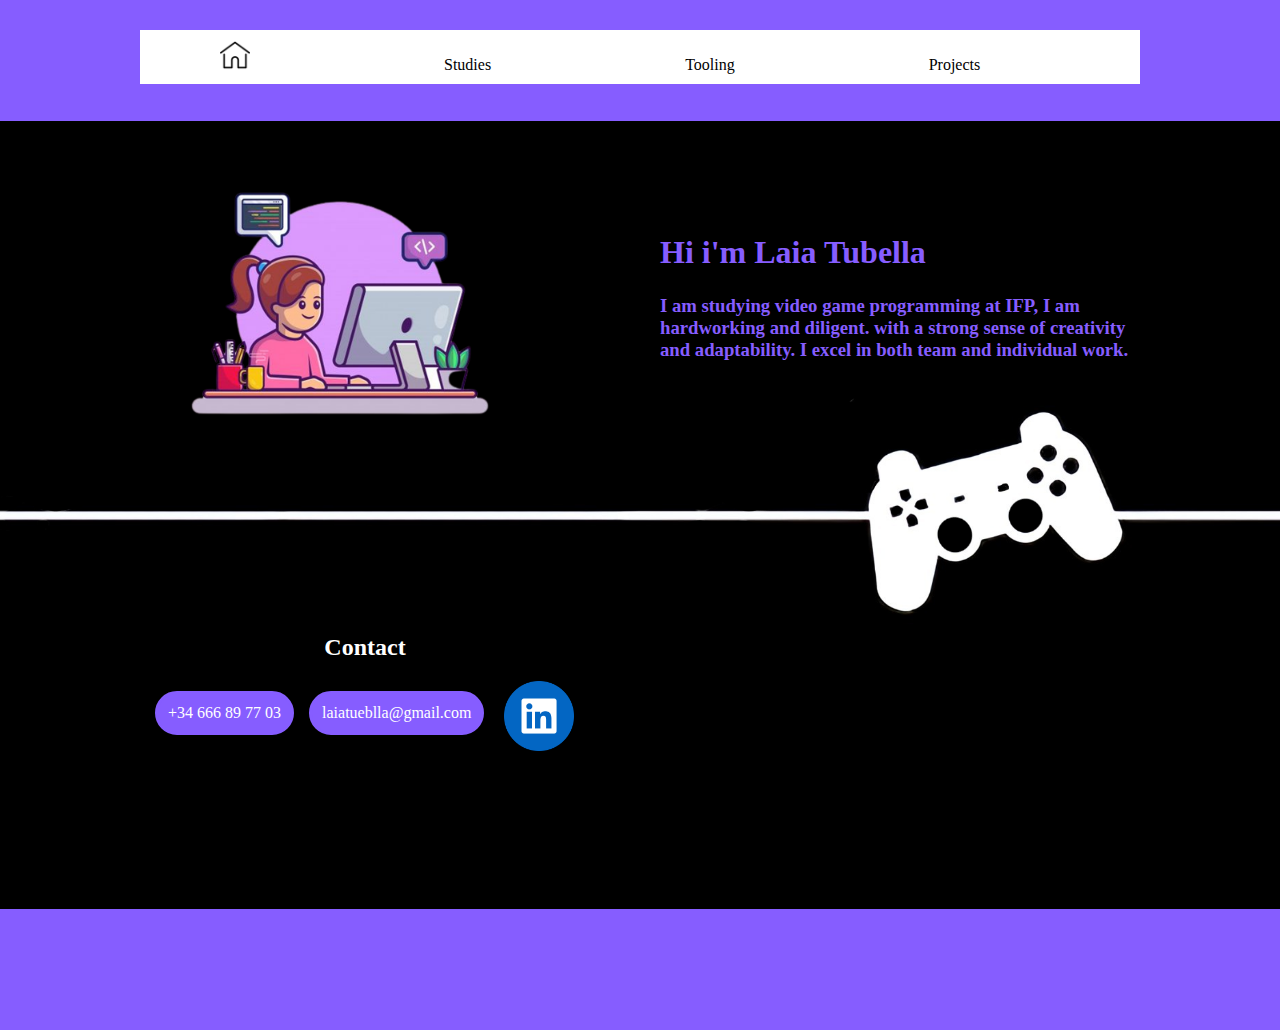
<file: index.html>
<!DOCTYPE html>
<html>
	<head>
		<title>Laia Tubella</title>
		<meta charset="UTF-8">
        <link href="css/estile.css" rel="stylesheet">
	</head>
    <header>
        <nav>
            <ul class="navbar">
                <li><a href="index.html"><img class="iconhome" src="imatges/home.png" alt="home"></a></li>
                <li><a href="html/index1.html">Studies</a></li>
                <li><a href="html/index2.html">Tooling</a></li>
                <li><a href="html/index3.html">Projects</a></li>
            </ul>
        </nav>
    </header>
    <body class="bodymainmenu">
        <img class="iconme" src="imatges/girlimg.png" alt="me">

        <div class="div1me">
            <h1 class="myname">Hi i'm Laia Tubella</h1>
            <h3 class="abautme">I am studying video game programming at IFP, I am hardworking and diligent.
                with a strong sense of creativity and adaptability. I excel in both team and individual work.
            </h3>
        </div>
        <div class="cont">
            <h2>Contact</h2>
            <span>+34 666 89 77 03</span>
            <span>laiatueblla@gmail.com</span>
            <a href="https://www.linkedin.com/in/laia-tubella-de-la-fuente-a17a81219/" target="_blank"><img class="iconlink" src="imatges/link.png"></a>
        </div>
    </body>
</html>
</file>
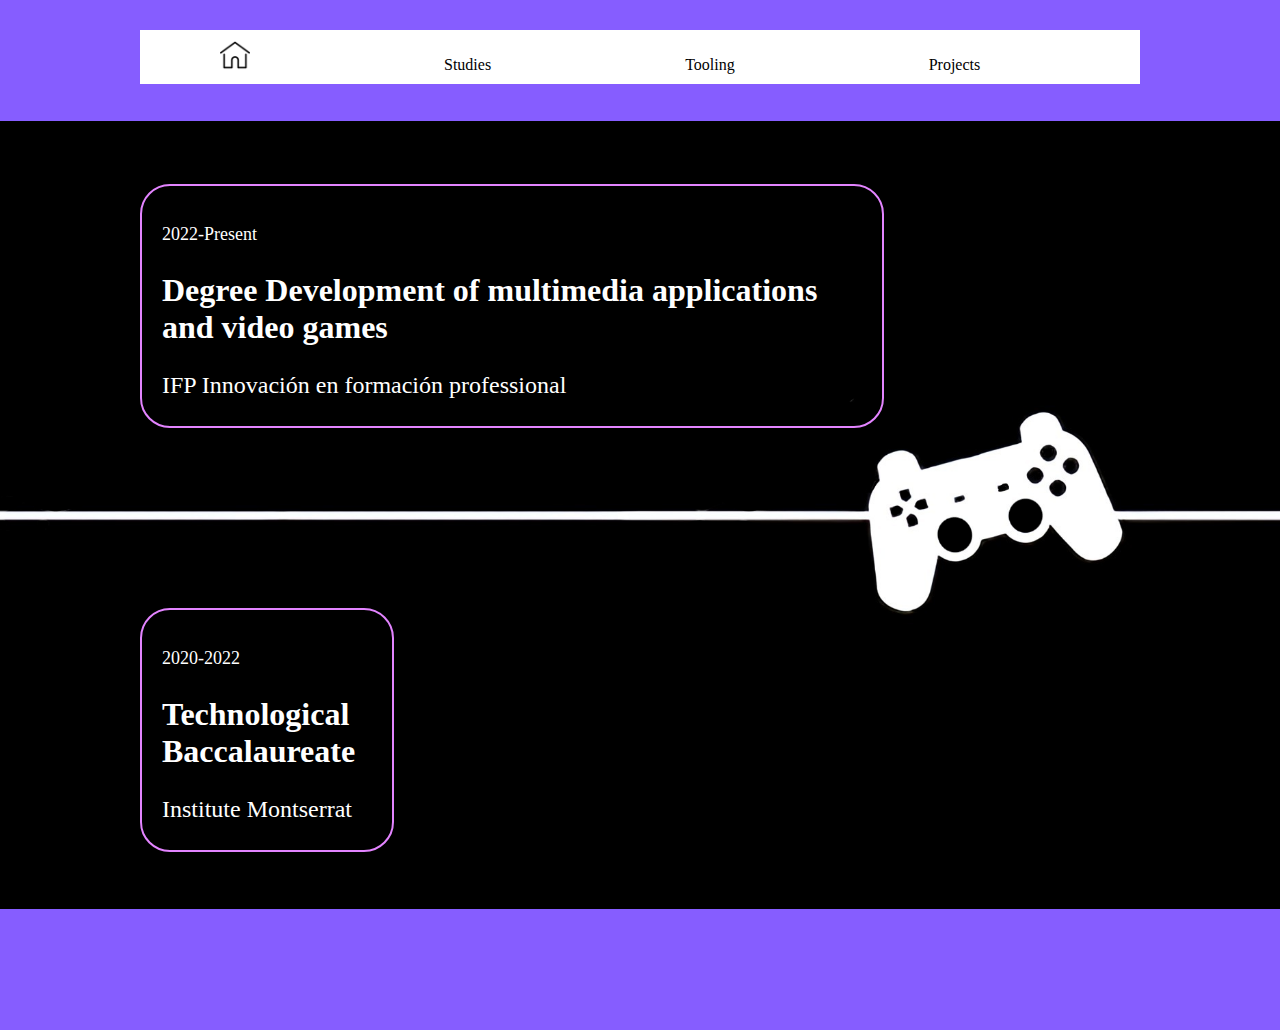
<file: html/index1.html>
<!DOCTYPE html>
<html>
	<head>
		<title>Laia Tubella</title>
		<meta charset="UTF-8">
        <link href="../css/estile.css" rel="stylesheet">
	</head>
    <header>
        <nav>
            <ul class="navbar">
                <li><a href="../index.html"><img class="iconhome" src="../imatges/home.png" alt="home"></a></li>
                <li><a href="index1.html">Studies</a></li>
                <li><a href="../html/index2.html">Tooling</a></li>
                <li><a href="../html/index3.html">Projects</a></li>
            </ul>
        </nav>
    </header>
    <body class="bodymainmenu">
        <div class="IFP">
            <p class="time">2022-Present</p>
            <h2 class="degree">Degree Development of multimedia applications and video games</h2>
            <a class="linkins" href="https://www.ifp.es/" target="_blank">IFP Innovación en formación professional</a>
        </div>
        <div class="munsa">
            <p class="time">2020-2022</p>
            <h2 class="degree">Technological Baccalaureate</h2>
            <a class="linkins" href="https://www.institutmontserrat.cat/?avia_forced_reroute=1/" target="_blank">Institute Montserrat</a>
        </div>
        
    </body>
</html>
</file>
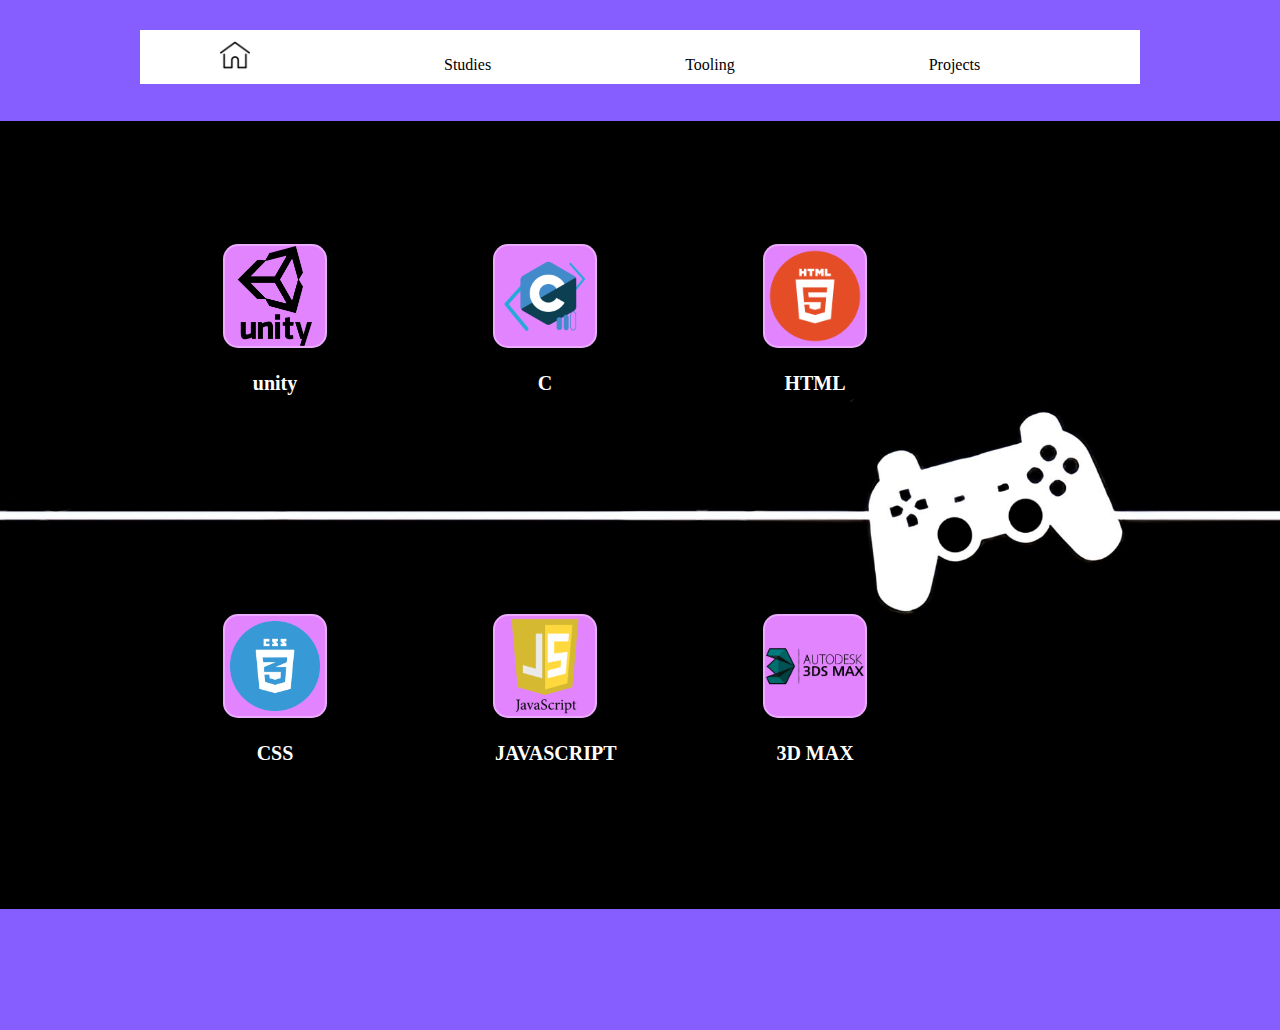
<file: html/index2.html>
<!DOCTYPE html>
<html>
	<head>
		<title>Laia Tubella</title>
		<meta charset="UTF-8">
        <link href="../css/estile.css" rel="stylesheet">
	</head>
    <header>
        <nav>
            <ul class="navbar">
                <li><a href="../index.html"><img class="iconhome" src="../imatges/home.png" alt="home"></a></li>
                <li><a href="../html/index1.html">Studies</a></li>
                <li><a href="index2.html">Tooling</a></li>
                <li><a href="../html/index3.html">Projects</a></li>
            </ul>
        </nav>
    </header>
    <body class="bodymainmenu">
        <article class="tol">
            <img src="../imatges/unity.png">
            <h3>unity</h3>
        </article>
        <article class="tol">
            <img src="../imatges/cicon.png">
            <h3>C</h3>
        </article>
        <article class="tol">
            <img src="../imatges/htmlicon.png">
            <h3>HTML</h3>
        </article>
        <article class="tol">
            <img src="../imatges/cssicon.png">
            <h3>CSS</h3>
        </article>
        <article class="tol">
            <img src="../imatges/jsicon.png">
            <h3>JAVASCRIPT</h3>
        </article>
        <article class="tol">
            <img src="../imatges/3dmaxicon.png">
            <h3>3D MAX</h3>
        </article>
    </body>
</html>
</file>
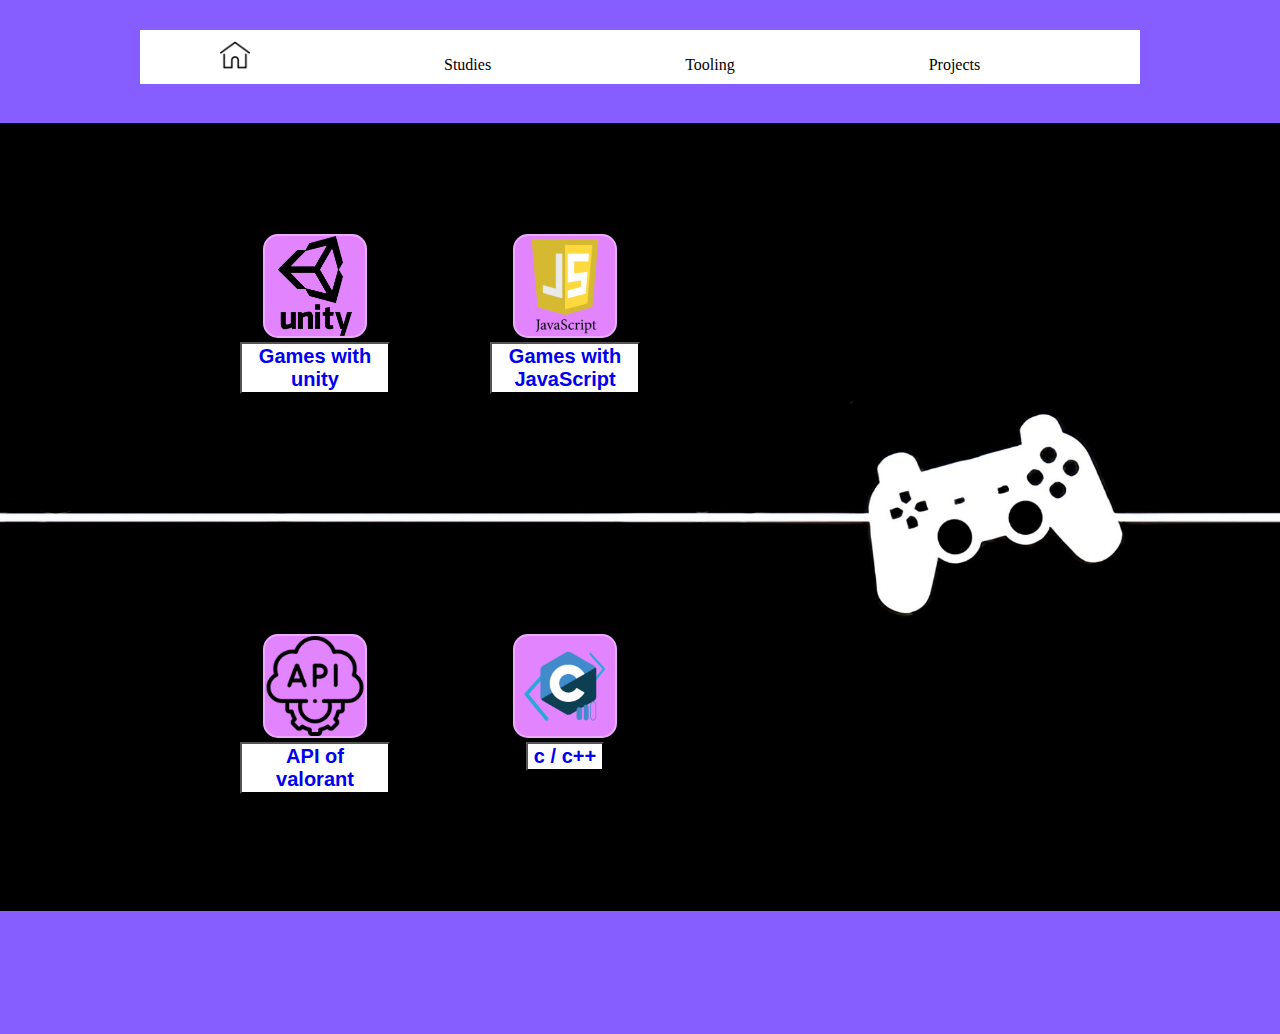
<file: html/index3.html>
<!DOCTYPE html>
<html>
	<head>
		<title>Laia Tubella</title>
		<meta charset="UTF-8">
        <link href="../css/estile.css" rel="stylesheet">
	</head>
    <header>
        <nav>
            <ul class="navbar">
                <li><a href="../index.html"><img class="iconhome" src="../imatges/home.png" alt="home"></a></li>
                <li><a href="../html/index1.html">Studies</a></li>
                <li><a href="../html/index2.html">Tooling</a></li>
                <li><a href="index3.html">Projects</a></li>
            </ul>
        </nav>
    </header>
    <body class="bodymainmenu">
        <div class="projicon">
            <article class="proj">
                <img src="../imatges/unity.png">
                <button><a href="../html/index4.html"> Games with unity</a></button>
            </article>
            <article class="proj">
                <img src="../imatges/jsicon.png">
                <button><a href="../html/index5.html"> Games with JavaScript</a></button>
            </article>
            <article class="proj">
                <img src="../imatges/api.png">
                <button><a href="https://laix31.github.io/" target="_blank"> API of valorant</a></button>
            </article>
            <article class="proj">
                <img src="../imatges/cicon.png">
                <button><a href="../html/index6.html">c / c++</a></button>
            </article>
        </div> 
    </body>
</html>
</file>
<file: css/estile.css>
/*Background img main menu*/
.bodymainmenu 
{
	background-image: url("../imatges/backg1.png");
	/*height: 100vh;*/
  height: 1000px;
  width: 1000px;
	background-position: center;
	background-repeat: no-repeat;
	background-size: 1400px; 
  background-color:#865DFF;
	margin: auto;
}


.myname {
  color: #865DFF;
 /* margin-top: 150px;
  margin-left: 75px;
  width: 270px; */
  height: 40px;
  margin-left: 20px;
}


/*abaut me main menu*/
.abautme
{
  color: #865DFF;
	/*margin-top: 50px;
  margin-left: 75px;*/
  width: 500px;
  height: 100px; 
  margin-left: 20px;

}

/*div sobre mi*/
.div1me
{
  margin-top: 150px;
  margin-left: 500px;
  width: 510px;
  height: 200px;
}
.iconme
{
  float: left;
  width: 400px;
  height: 400px;
  margin-top: 20px;
}


header {
  background-color: #ffffff;
  color: #fff;
  padding: 10px 0;
  margin-top: 30px;
}

ul.navbar {
  list-style-type: none;
  margin: 0;
  padding: 0;
}

ul.navbar li {
  display: inline;
  margin-right: 90px;
  margin-left: 60px;

}

ul.navbar li a {
  text-decoration: none;
  color: #000000;
  padding: 26px 20px;
  text-align: center;
}

ul.navbar li a:hover 
{
  text-decoration: none;
  background: #865DFF;
}

.iconhome
{
  width: 30px;
  height: 30px;
}

.IFP
{
  color: white;
  border: 2px solid #E384FF; 
  border-radius: 30px;
  width: 700px;
  height: 200px;
  margin-top: 100px;
  padding: 20px;
}

.linkins
{
  text-decoration: none;
  color: white;
  font-size:x-large;
}

.munsa
{
  color: white;
  border: 2px solid #E384FF; 
  border-radius: 30px;
  width: 210px;
  height: 200px;
  padding: 20px;
  margin-top: 180px;
}
.time
{
  font-size: large;
}

.degree
{
  font-size: xx-large;
}

.cont
{
  width: 450px;
  height: 200px;
  margin-top: 200px;
  clear: both;
  
}
.cont h2
{
  text-align: center;
  color: white;

}
.cont span
{
  float: left;
  color: white;
  text-align: center;
  border: 3px solid #865DFF;
  border-radius: 30px;
  background-color: #865DFF;
  padding: 10px;
  margin-left: 15px;
  margin-top: 10px;
}

.cont img
{
  margin-left: 20px;
  width: 70px;
  height: 70px;
}




.tol
{
  text-align: center;
	border-radius: 25px;
	width: 150px;
	height: 150px;
	padding: 60px;
	float:left;
  margin-top: 100px;
}


.tol img
{
  outline: none;
  text-decoration: none;
  display: inline-block;
  width: 100px;
  font-size: 20px;
  text-align: center; 
  line-height: 2;
  color: rgb(255, 255, 255);
  border-radius: 15px;
  border: 2px solid rgba(255, 255, 255, 0.321);
  background-color: #E384FF;
}
.tol h3
{
  display: inline-block;
  width: 100px;
  font-size: 20px;
  text-align: center; 
  color: rgb(255, 255, 255);
}


.tol
{
  text-align: center;
	border-radius: 25px;
	width: 150px;
	height: 150px;
	padding: 60px;
	float:left;
  margin-top: 100px;
}

.projicon
{
  width: 600px;
  height: 500px;
  margin-top: 150px;
}

.proj img
{
  outline: none;
  display: inline-block;
  width: 100px;
  font-size: 20px;
  text-align: center; 
  line-height: 2;
  border-radius: 15px;
  border: 2px solid rgba(255, 255, 255, 0.321);
  background-color: #E384FF;
}
.proj button
{

  font-weight:600;
  font-size:20px;
  color: black;
  background-color:white;
}

.proj
{
  text-align: center;
	border-radius: 25px;
	width: 150px;
	height: 150px;
	padding-left: 100px;
	float:left;
  margin-bottom: 250px;
}
.proj a
{
  text-decoration: none;
}

.plataforms
{
  color: white;
  border-radius: 30px;
  width: 800px;
  height: 200px;
  margin-top: 100px;
  padding: 20px;
}

.plataforms h2
{
  font-size: xx-large;
  width: 230px;
}
.vid
 {
  width: 100%;
  max-width: 600px;
  margin-top: 120px;
  margin-right: 50px;
}

.bodygamejava
{
	background-image: url("../imatges/black.png");
	/*height: 100vh;*/
  height: 1000px;
  width: 1000px;
	background-position: center;
	background-repeat: no-repeat;
	background-size: 1400px; 
  background-color:#865DFF;
	margin: auto;
}

.vidgjs
 {
  float: left;
  width: 100%;
  max-width: 450px;
  margin-right: 50px;
  margin-bottom: 100px;
}

.gjs h2
{
  font-size: xx-large;
  width: 3500px;
  color: white;
}
</file>
